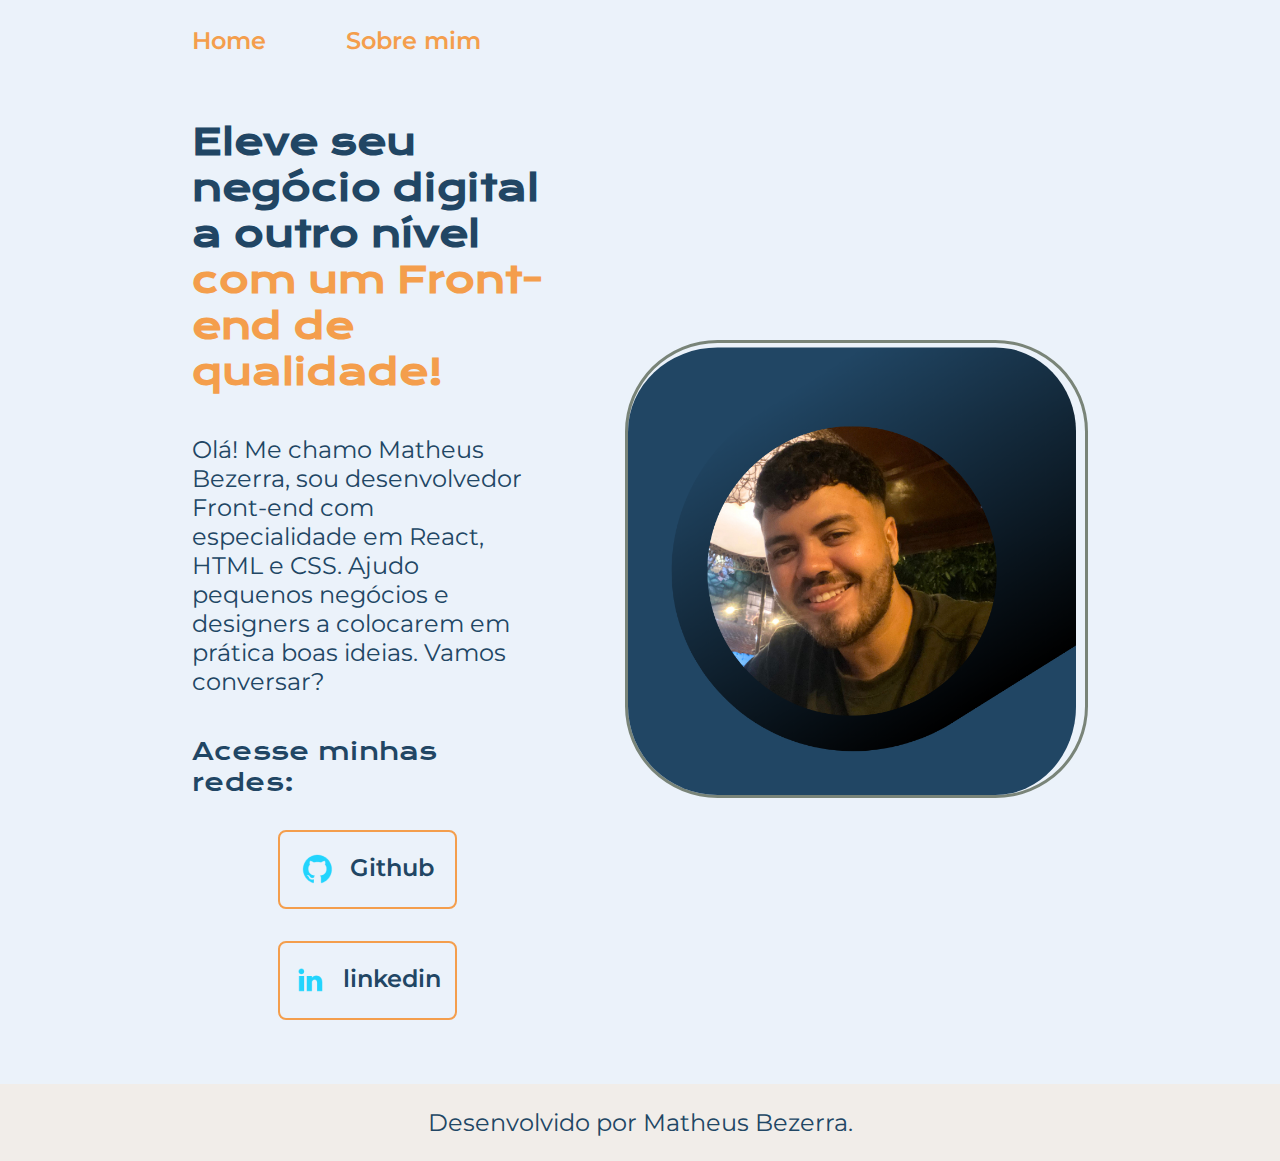
<file: index.html>
<!DOCTYPE html>
<html lang="pt-br">

<head>
    <meta charset="UTF-8">
    <meta http-equiv="X-UA-Compatible" content="IE=edge">
    <meta name="viewport" content="width=device-width, initial-scale=1.0">
    <title>Portifolio</title>
    <link rel="stylesheet" href="./styles/style.css">
</head>

<body>
    <header class="cabecalho">
        <nav class="cabecalho__menu">
            <a class="cabecalho__menu__link" href="index.html">Home</a>
            <a class="cabecalho__menu__link" href="about.html">Sobre mim</a>
        </nav>
    </header>
    <main class="apresentacao">
        <section class="apresentacao__conteudo">
            <h1 class="apresentacao__conteudo__titulo">Eleve seu negócio digital a outro nível<strong 
            class="titulo-destaque"> com um Front-end de qualidade!
            </strong></h1>
            <p class="apresentacao__conteudo__texto">Olá! Me chamo Matheus Bezerra, sou desenvolvedor
            Front-end com especialidade em React, HTML e
            CSS. Ajudo pequenos negócios e designers a
            colocarem em prática boas ideias. Vamos
            conversar?</p>
            <div class="apresentacao__links">
                <h2 class="apresentacao__links__subtitulo">Acesse minhas redes:</h2>
                <a class="apresentacao__links__link" href="https://github.com/Matheusbzrr">
                    <img src="./assets/github.png">
                    Github
                </a>
                <a class="apresentacao__links__link" href="https://www.linkedin.com/in/matheus-bezerra-8707992a6/">
                    <img src="./assets/linkedin.png">
                    linkedin
                </a>
               
            </div>
        </section>
        <img class="foto__perfil" src="./assets/foto.png" alt="Foto Matheus Perfil">
    </main>
    <footer class="rodape">
        <p>Desenvolvido por Matheus Bezerra.</p>
    </footer>
</body>

</html>
</file>
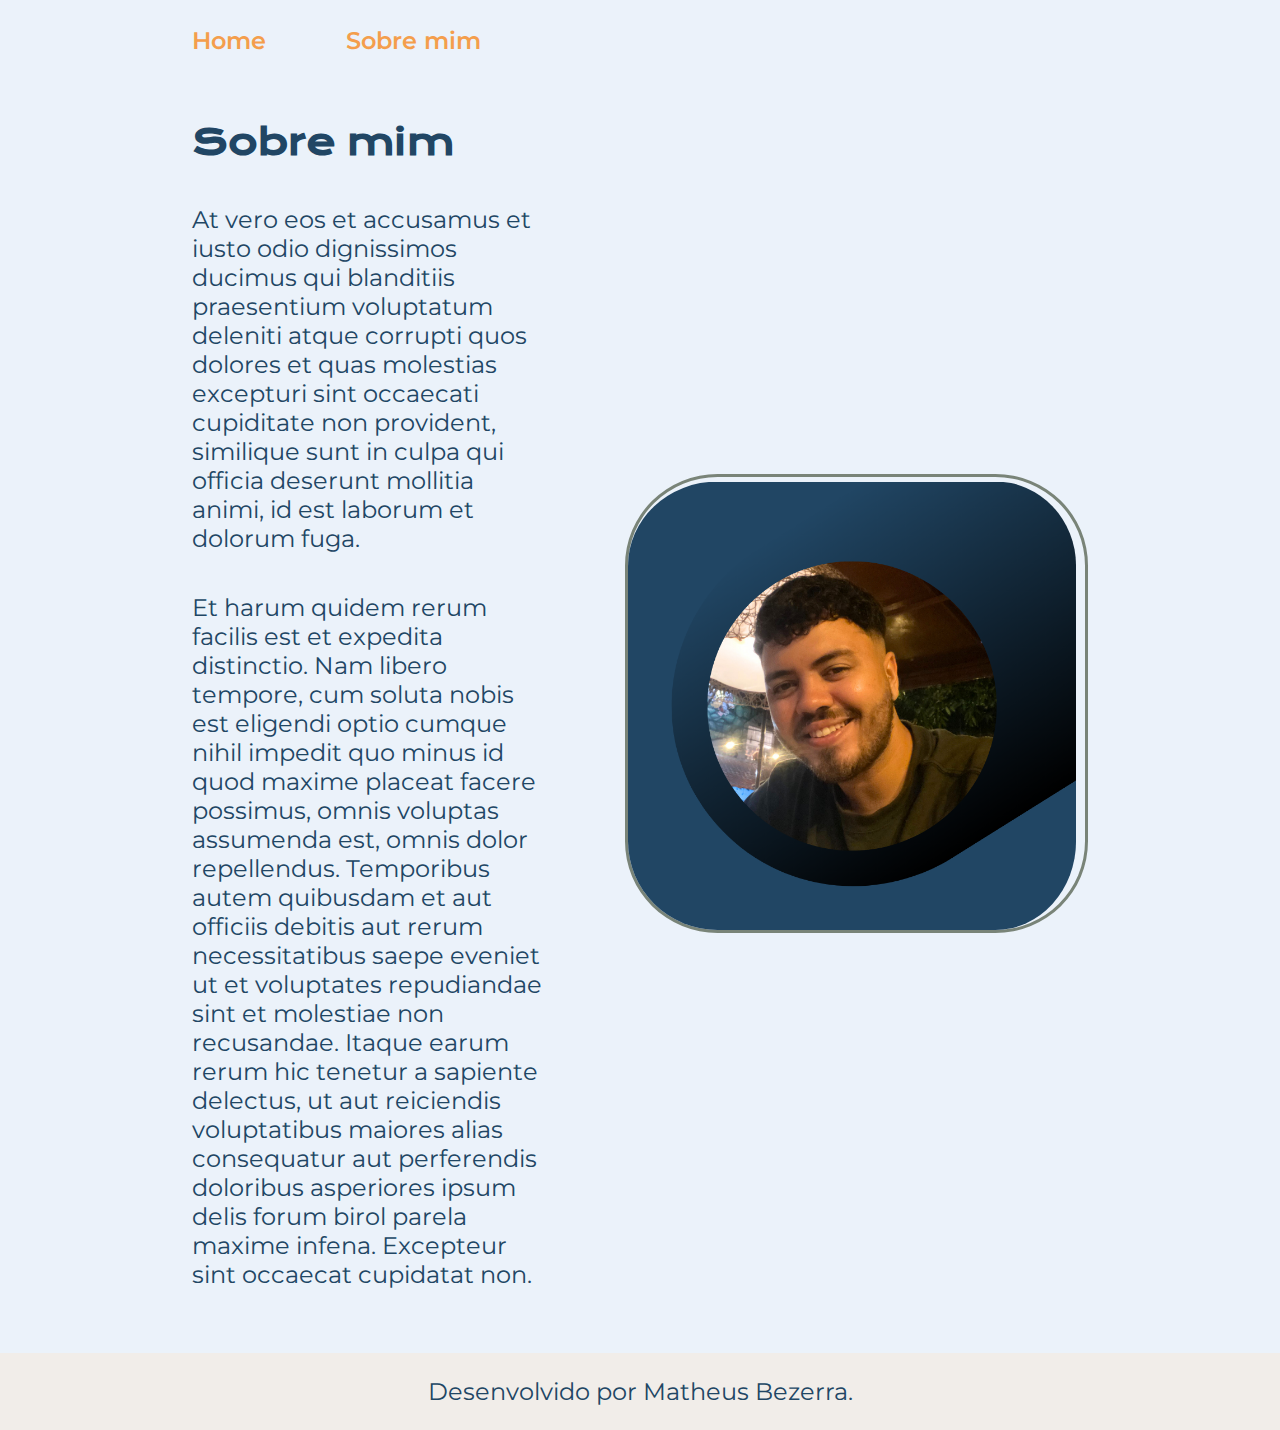
<file: about.html>
<!DOCTYPE html>
<html lang="pt-br">

<head>
    <meta charset="UTF-8">
    <meta http-equiv="X-UA-Compatible" content="IE=edge">
    <meta name="viewport" content="width=device-width, initial-scale=1.0">
    <title>Sobre mim</title>
    <link rel="stylesheet" href="./styles/style.css">
</head>

<body>
    <header class="cabecalho">
        <nav class="cabecalho__menu">
            <a class="cabecalho__menu__link" href="index.html">Home</a>
            <a class="cabecalho__menu__link" href="about.html">Sobre mim</a>
        </nav>
    </header>

    <main class="apresentacao">
        <section class="apresentacao__conteudo">
            <h1 class="apresentacao__conteudo__titulo">Sobre mim</h1>
            <p class="apresentacao__conteudo__texto">At vero eos et accusamus et iusto odio dignissimos ducimus qui blanditiis praesentium voluptatum deleniti
                atque corrupti quos dolores et quas molestias excepturi sint occaecati cupiditate non provident,
                similique sunt in culpa qui officia deserunt mollitia animi, id est laborum et dolorum fuga.
            </p>
            <p class="apresentacao__conteudo__texto">
                Et harum quidem rerum facilis est et expedita distinctio. Nam libero tempore, cum soluta nobis est
                eligendi optio cumque nihil impedit quo minus id quod maxime placeat facere possimus, omnis voluptas
                assumenda est, omnis dolor repellendus. Temporibus autem quibusdam et aut officiis debitis aut rerum
                necessitatibus saepe eveniet ut et voluptates repudiandae sint et molestiae non recusandae. Itaque earum
                rerum hic tenetur a sapiente delectus, ut aut reiciendis voluptatibus maiores alias consequatur aut
                perferendis doloribus asperiores ipsum delis forum birol parela maxime infena. Excepteur sint occaecat
                cupidatat non.</p>
        </section>
        <img class="foto__perfil" src="./assets/foto.png" alt="Foto Matheus Perfil">
    </main>

    <footer class="rodape">
        <p>Desenvolvido por Matheus Bezerra.</p>
    </footer>
</body>

</html>
</file>
<file: styles/style.css>
@import url('https://fonts.googleapis.com/css2?family=Krona+One&family=Montserrat:wght@400;600&display=swap');

:root {
    --cor-primaria: #EBF2FA;
    --cor-secundaria: #214664; 
    --cor-terciaria: #F49E4C;
    --cor-hover-e-footer: #f1ede9;
    --borda-da-foto: #798478;

    --fonte-primaria: 'Krona One', sans-serif;
    --fonte-secundaria: 'Montserrat', sans-serif;
}
*{
    margin: 0;
    padding: 0;
}

body{
    box-sizing: border-box;
    background-color: var(--cor-primaria);
    color: var(--cor-secundaria);
}
.cabecalho{
    padding: 2% 0% 0% 15%;
}
.cabecalho__menu{
    display: flex;
    gap: 80px;
}
.cabecalho__menu__link{
    font-family: var(--fonte-secundaria);
    font-size: 1.5rem;
    font-weight: 600;
    color: var(--cor-terciaria);
    text-decoration: none;
}
.apresentacao{
    display: flex;
    align-items: center;
    justify-content: space-between;
    padding: 5% 15%;
    gap: 82px;
}
.apresentacao__conteudo{
    width: 50%;
    display: flex;
    flex-direction: column;
    gap: 40px;
}

.apresentacao__conteudo__titulo{
    font-size: 2.25rem;
    font-family: var(--fonte-primaria);
}
.titulo-destaque{
    color: var(--cor-terciaria);
}
.apresentacao__conteudo__texto{
    font-size: 1.5rem;
    font-family: var(--fonte-secundaria);
}

.apresentacao__links{
    display: flex;
    flex-direction: column;
    justify-content: space-between;
    align-items: center;
    gap: 32px;
}
.apresentacao__links__subtitulo{
    font-family: var(--fonte-primaria);
    font-weight: 400;
    font-size: 1.5rem;
}
.apresentacao__links__link{
    display: flex;
    justify-content: center;
    gap: 16px;
    border: 2px solid var(--cor-terciaria);
    width: 50%;
    text-align: center;
    border-radius: 8px;
    font-size: 1.5rem;
    font-weight: 600;
    padding: 21.5px 0;
    text-decoration: none;
    color: var(--cor-secundaria);
    font-family: var(--fonte-secundaria);
}
.apresentacao__links__link:hover{
    background-color: var(--cor-hover-e-footer);
}
.rodape{
    color: var(--cor-secundaria);
    background-color: var(--cor-hover-e-footer) ;
    padding: 24px;
    text-align: center;
    font-family: var(--fonte-secundaria);
    font-size: 1.5rem;
    font-weight: 400;
}


.foto__perfil{
    border-radius: 20%;
    border: 3px solid var(--borda-da-foto);
    padding: 0.5% 1% 0% 0%;
    width: 50%;
}


@media(max-width: 1200px){
    
    .cabecalho{
     padding: 10%;

    }

    .cabecalho__menu{
        justify-content: center;
    }
    
    .apresentacao{
        flex-direction: column-reverse;
        padding: 5%;
        
    }

    .apresentacao__conteudo{
        width: auto;
    }

}
</file>
